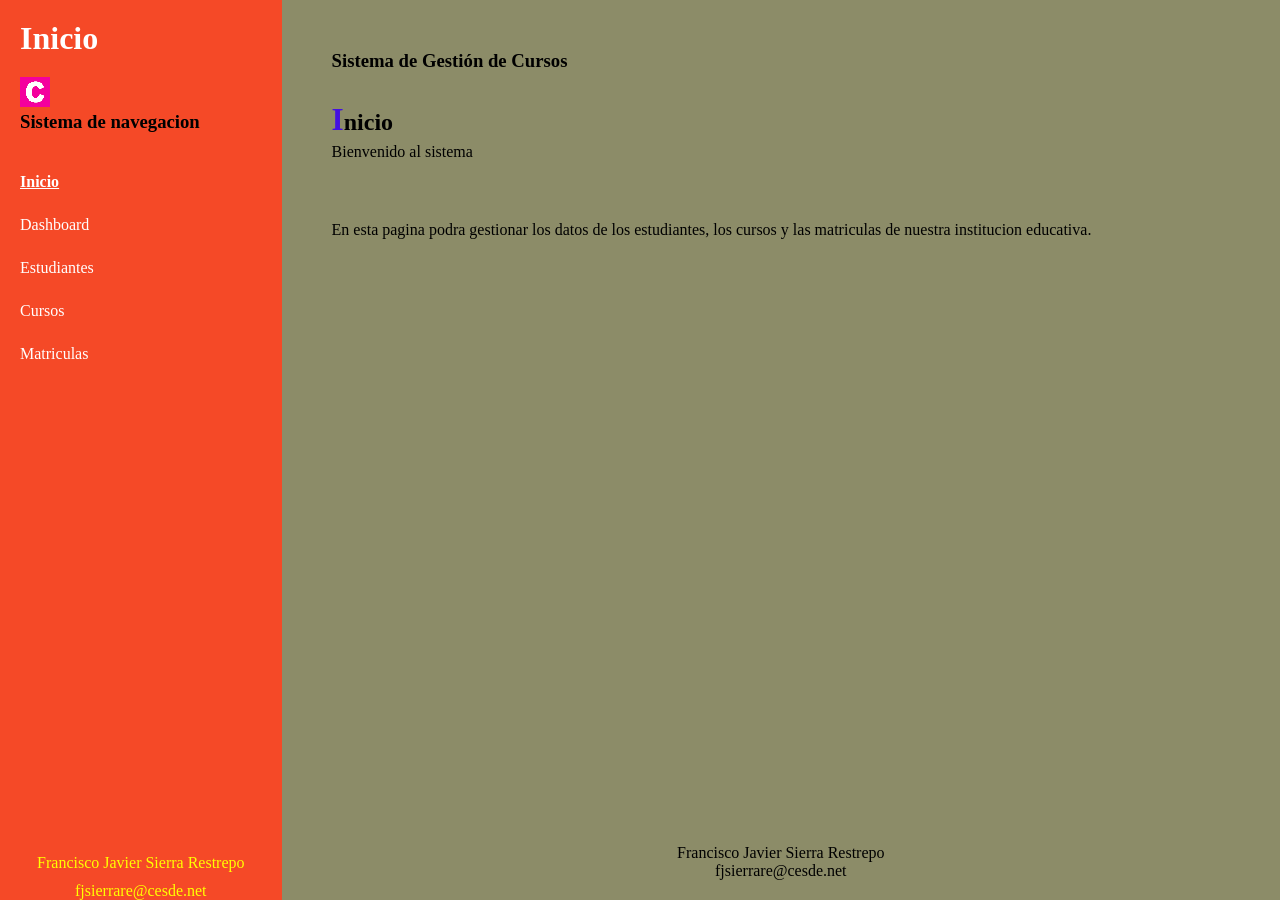
<file: FranciscoSierra/index.html>
<!doctype html>
<html lang="es">
  <head>
    <meta charset="UTF-8" />
    <meta name="viewport" content="width=device-width, initial-scale=1.0" />
    <link rel="stylesheet" href="css/styles.css" />
    <title>Sistema de gestion de cursos</title>
  </head>
  <body class="Body">
      <aside class="Sidebar">
        <header class="Sidebar-header">
          <h1 class="tittle-sidebar">Inicio</h1>
          <div class="logo">
            <img
              src="img/Cesde.png"
              alt="Logo"
            />
            <h3>Sistema de navegacion</h3>
          </div>
        </header>
        <nav class="nav">
          <ul class="menu">
            <li><a href="index.html" class="activo">Inicio</a></li>
            <li><a href="pages/dashboard.html">Dashboard</a></li>
            <li><a href="pages/estudiantes.html">Estudiantes</a></li>
            <li><a href="pages/cursos.html">Cursos</a></li>
            <li><a href="pages/matriculas.html">Matriculas</a></li>
          </ul>
        </nav>
        <footer class="Sidebar-footer">
          <p>Francisco Javier Sierra Restrepo</p>
          <p>fjsierrare@cesde.net</p>
        </footer>
      </aside>
      <main class="Main">
        <div class="main-tittle">
          <h3>Sistema de Gestión de Cursos</h3>
        </div>
        <div class="Header-main">
          <div>
            <h1>Inicio</h1>
            <p>Bienvenido al sistema</p>
          </div>
        </div>
        <div class="main-div">
          <p>
            En esta pagina podra gestionar los datos de los estudiantes, los
            cursos y las matriculas de nuestra institucion educativa.
          </p>
        </div>
        <footer class="Footer-main">
          <p>Francisco Javier Sierra Restrepo</p>
          <p>fjsierrare@cesde.net</p>
        </footer>
      </main>
  </body>
</html>
</file>
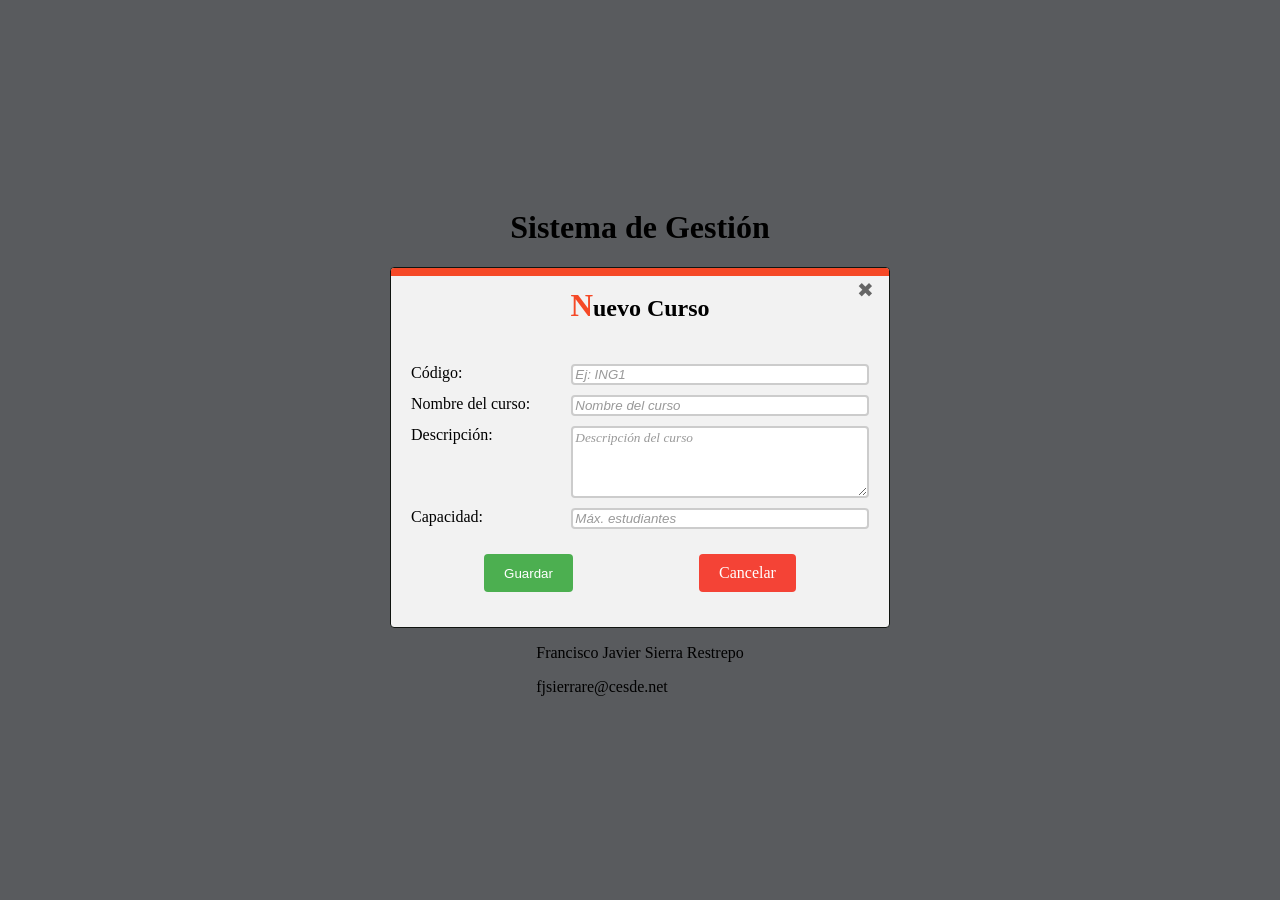
<file: FranciscoSierra/forms/cursos-form.html>
<!doctype html>
<html lang="es">
  <head>
    <meta charset="UTF-8" />
    <meta name="viewport" content="width=device-width, initial-scale=1.0" />
    <link rel="stylesheet" href="../css/forms-styles.css" />
    <title>Formulario de Cursos</title>
  </head>

  <body id="editar">
    <header class="form-header">
      <h1>Sistema de Gestión</h1>
    </header>
    <div class="Contenedor">
      <a href="../pages/cursos.html" class="cerrar">✖</a>
      <h2 class="Titulo-formulario titulo-nuevo">Nuevo Curso</h2>
      <h2 class="Titulo-formulario titulo-editar">Modificar Curso</h2>
      <form class="Formulario" action="../pages/cursos.html">
        <div class="Contenedor-formulario">
          <div class="Division-formulario">
            <label for="codigo">Código:</label>
            <input
              type="text"
              id="codigo"
              name="codigo"
              placeholder="Ej: ING1"
              required
              pattern="[A-Z0-9]{3,6}"
              title="De 3 a 6 caracteres, mayúsculas y números"
            />
          </div>
            <div class="Division-formulario">
                <label for="nombre">Nombre del curso:</label>
                <input
                type="text"
                id="nombre"
                name="nombre"
                placeholder="Nombre del curso"
                required
                />
            </div>
          <div class="Division-formulario">
            <label for="descripcion">Descripción:</label>
            <textarea
              id="descripcion"
              name="descripcion"
              rows="4"
              placeholder="Descripción del curso"
            ></textarea>
          </div>
          <div class="Division-formulario">
            <label for="capacidad">Capacidad:</label>
            <input
              type="number"
              id="capacidad"
              name="capacidad"
              placeholder="Máx. estudiantes"
              required
              min="1"
              max="50"
            />
          </div>
        </div>
        <div class="Botones">
          <button type="submit" class="btn-guardar">Guardar</button>
          <a href="../pages/cursos.html" class="btn-cancelar">Cancelar</a>
        </div>
      </form>
    </div>
    <footer class="form-footer">
      <p>Francisco Javier Sierra Restrepo</p>
      <p>fjsierrare@cesde.net</p>
    </footer>
  </body>
</html>
</file>
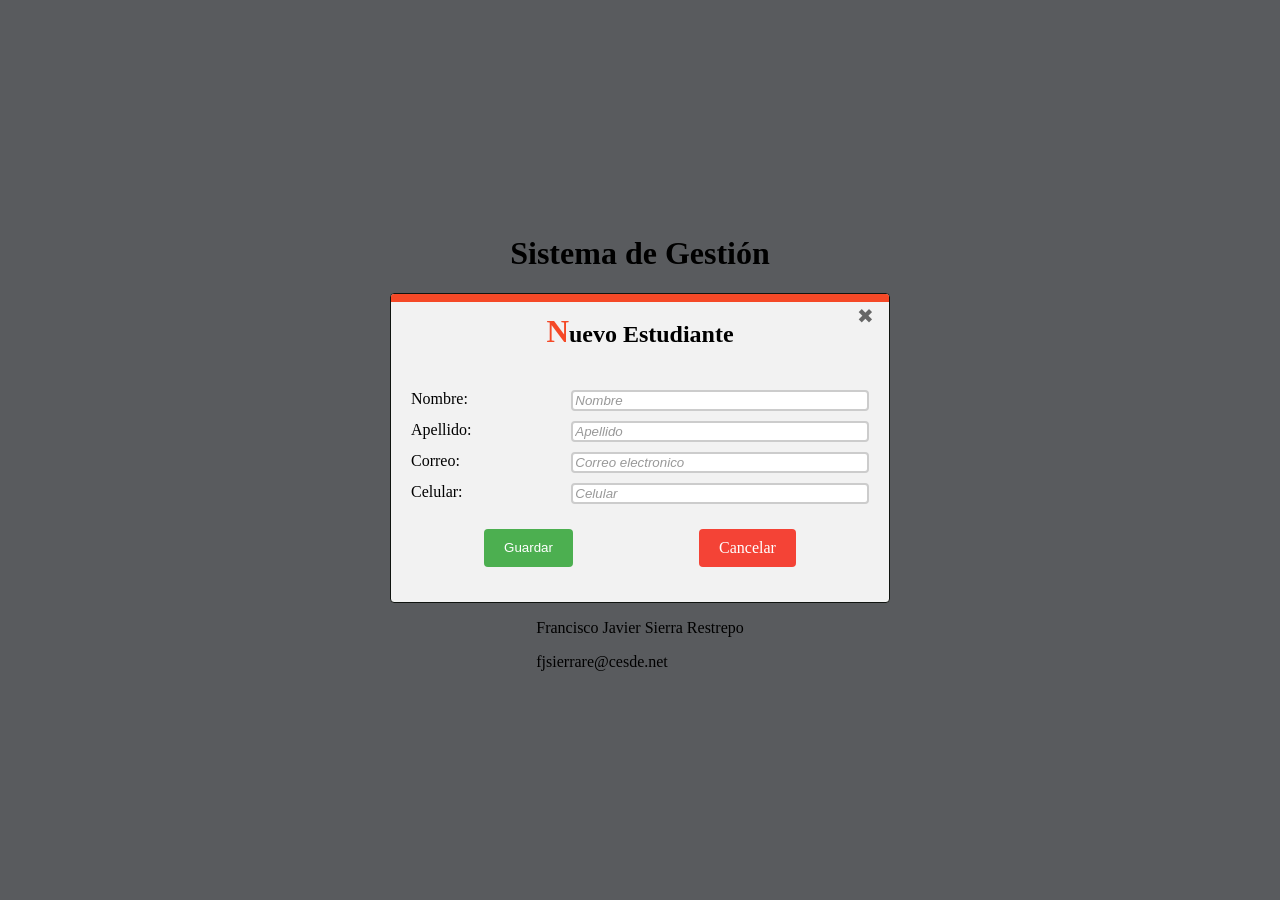
<file: FranciscoSierra/forms/estudiantes-form.html>
<!doctype html>
<html lang="es">
  <head>
    <meta charset="UTF-8" />
    <meta name="viewport" content="width=device-width, initial-scale=1.0" />
    <link rel="stylesheet" href="../css/forms-styles.css" />
    <title>Formulario de Estudiantes</title>
  </head>

  <body id="editar">
    <header class="form-header">
      <h1>Sistema de Gestión</h1>
    </header>
    <div class="Contenedor">
      <a href="../pages/estudiantes.html" class="cerrar">✖</a>
        <h2 class="Titulo-formulario titulo-nuevo">Nuevo Estudiante</h2>
        <h2 class="Titulo-formulario titulo-editar">Modificar Estudiante</h2>
      <form class="Formulario" action="../pages/estudiantes.html">
        <div class="Contenedor-formulario">
          <div class="Division-formulario">
            <label for="nombre">Nombre:</label>
            <input
              type="text"
              id="nombre"
              name="nombre"
              placeholder="Nombre"
              required
            />
          </div>
          <div class="Division-formulario">
            <label for="apellido">Apellido:</label>
            <input
              type="text"
              id="apellido"
              name="apellido"
              placeholder="Apellido"
              required
            />
          </div>
          <div class="Division-formulario">
            <label for="correo">Correo:</label>
            <input
              type="email"
              id="correo"
              name="correo"
              placeholder="Correo electronico"
              required
            />
          </div>
          <div class="Division-formulario">
            <label for="celular">Celular:</label>
            <input
              type="tel"
              id="celular"
              name="celular"
              placeholder="Celular"
              required
              pattern="[0-9]{10}"
              title="Debe tener 10 dígitos"
            />
          </div>
        </div>
        <div class="Botones">
          <button type="submit" class="btn-guardar">Guardar</button>
          <a href="../pages/estudiantes.html" class="btn-cancelar">Cancelar</a>
        </div>
      </form>
    </div>
    <footer class="form-footer">
      <p>Francisco Javier Sierra Restrepo</p>
      <p>fjsierrare@cesde.net</p>
    </footer>
  </body>
</html>
</file>
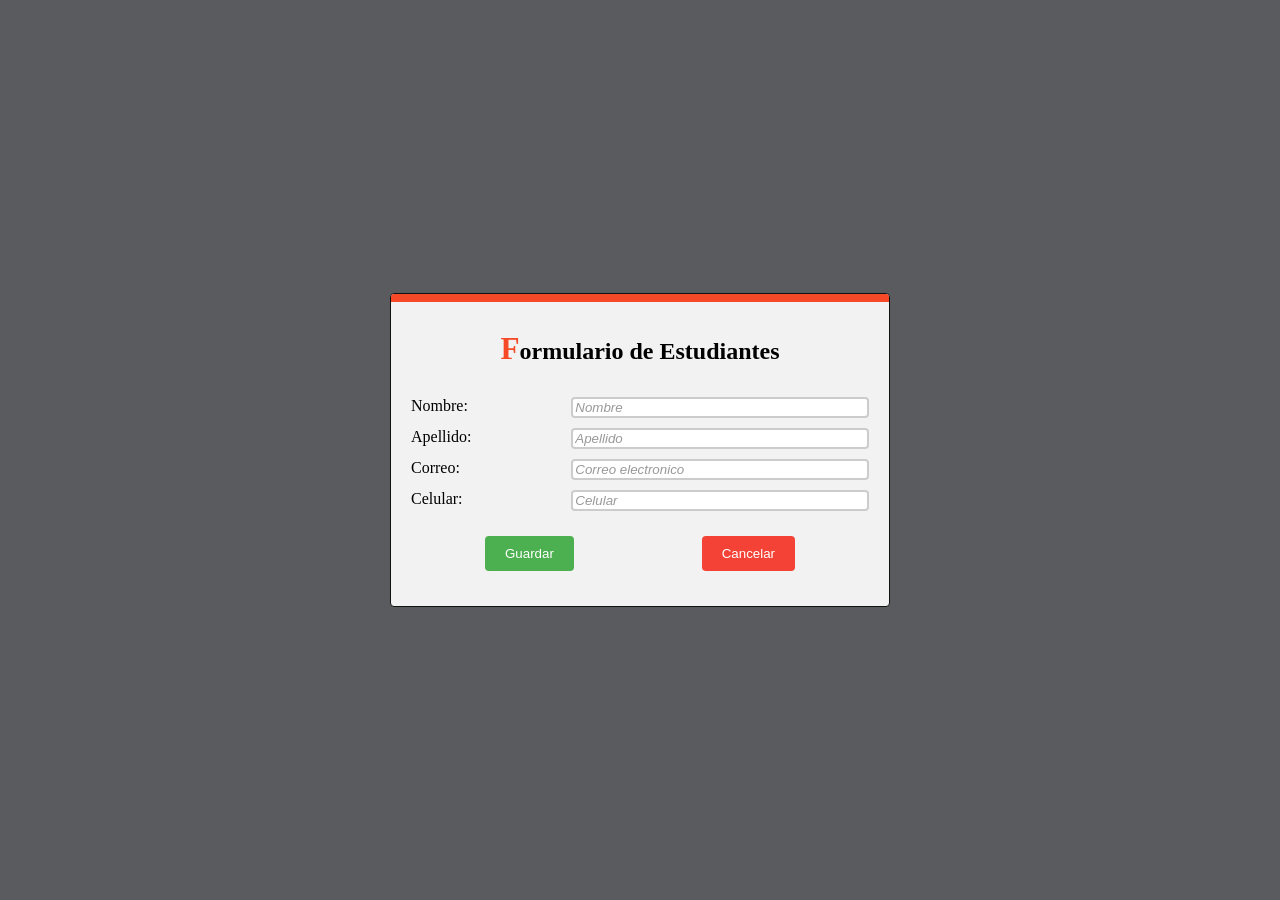
<file: FranciscoSierra/forms/Estudiantes_formulario.html>
<!DOCTYPE html>
<html lang="es">
<head>
    <meta charset="UTF-8">
    <meta name="viewport" content="width=device-width, initial-scale=1.0">
    <link rel="stylesheet" href="../css/forms-styles.css" />
    <title>Formulario de Estudiantes</title>
</head>

<body>
    <div class="Contenedor">
        <form Class="Formulario">
            <h1 class="Titulo-formulario">Formulario de Estudiantes</h1>
            <div class="Contenedor-formulario">
                <div class="Division-formulario">
                    <label for="nombre">Nombre:</label>
                    <input type="text" name="nombre" placeholder="Nombre" required>
                </div>
                <div class="Division-formulario">
                    <label for="apellido">Apellido:</label>
                    <input type="text" name="apellido" placeholder="Apellido" required>
                </div>
                <div class="Division-formulario">
                    <label for="correo">Correo:</label>
                    <input type="email" name="correo" placeholder="Correo electronico" required>
                </div>
                <div class="Division-formulario">
                    <label for="celular">Celular:</label>
                    <input type="text" name="celular" placeholder="Celular" required>
                </div>
            </div>
            <div class="Botones">
                <button type="submit" class="btn-guardar">Guardar</button>
                <button type="reset" class="btn-cancelar">Cancelar</button>
            </div>
        </form>
    </div>    
</body>
</html>
</file>
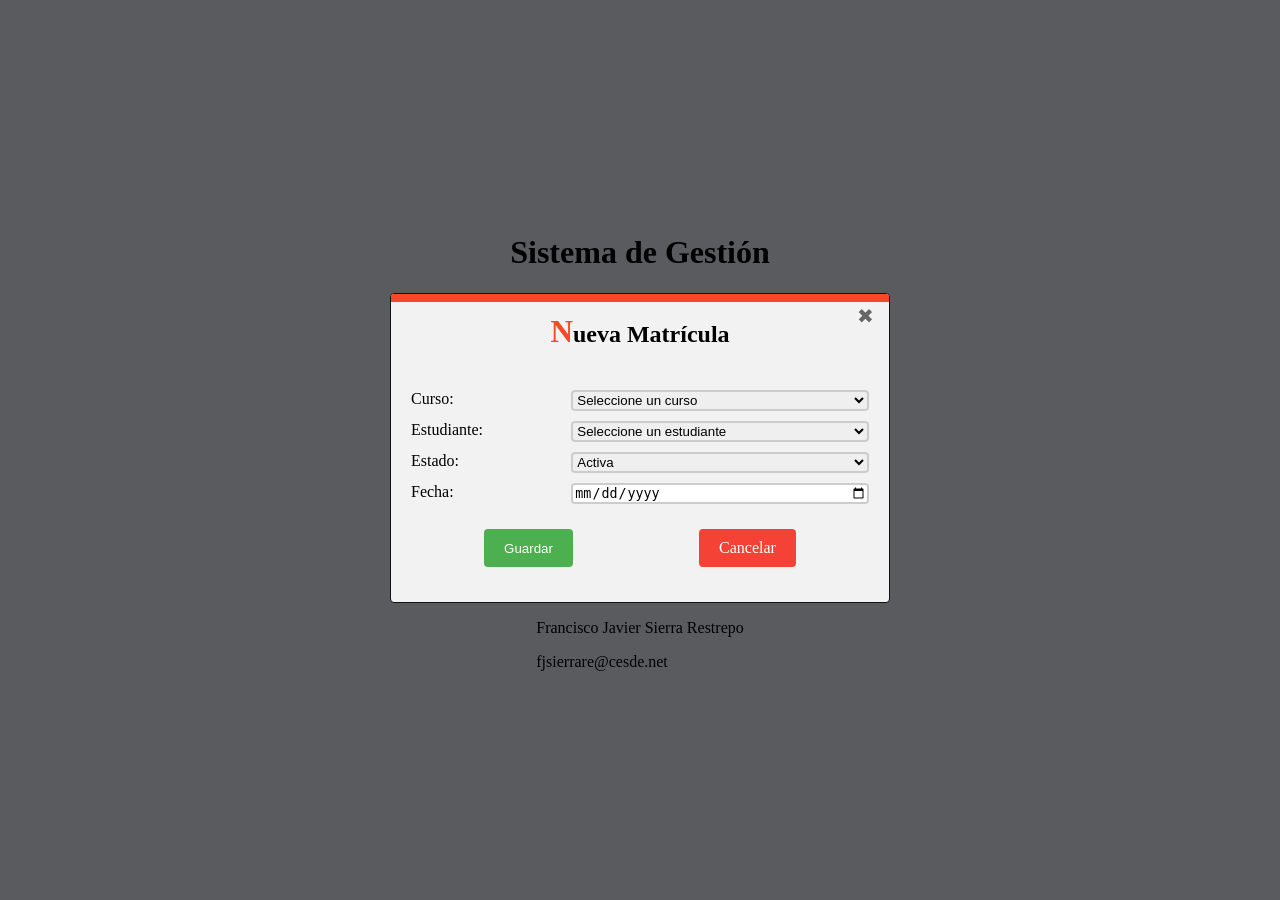
<file: FranciscoSierra/forms/matriculas-form.html>
<!doctype html>
<html lang="es">
  <head>
    <meta charset="UTF-8" />
    <meta name="viewport" content="width=device-width, initial-scale=1.0" />
    <link rel="stylesheet" href="../css/forms-styles.css" />
    <title>Formulario de Matriculas</title>
  </head>

  <body id="editar">
    <header class="form-header">
      <h1>Sistema de Gestión</h1>
    </header>
    <div class="Contenedor">
      <a href="../pages/matriculas.html" class="cerrar">✖</a>
      <h2 class="Titulo-formulario titulo-nuevo">Nueva Matrícula</h2>
      <h2 class="Titulo-formulario titulo-editar">Modificar Matrícula</h2>
      <form class="Formulario" action="../pages/matriculas.html">
        <div class="Contenedor-formulario">
          <div class="Division-formulario">
            <label for="curso">Curso:</label>
            <select id="curso" name="curso" required>
              <option value="" selected disabled>Seleccione un curso</option>
              <option value="ING1">Inglés nivel 1</option>
              <option value="AFIN3">Administración Financiera nivel 3</option>
            </select>
          </div>
          <div class="Division-formulario">
            <label for="estudiante">Estudiante:</label>
            <select id="estudiante" name="estudiante" required>
              <option value="" selected disabled>
                Seleccione un estudiante
              </option>
              <option value="1">Francisco Javier Sierra Restrepo</option>
              <option value="2">Carmen Maritza Restrepo Sanchez</option>
              <option value="3">Juan Felipe Ramirez Botero</option>
            </select>
          </div>
          <div class="Division-formulario">
            <label for="estado">Estado:</label>
            <select id="estado" name="estado" required>
              <option value="ACTIVA" selected>Activa</option>
              <option value="COMPLETADA">Completada</option>
              <option value="CANCELADA">Cancelada</option>
            </select>
          </div>
          <div class="Division-formulario">
            <label for="fecha">Fecha:</label>
            <input type="date" id="fecha" name="fecha" required />
          </div>
        </div>
        <div class="Botones">
          <button type="submit" class="btn-guardar">Guardar</button>
          <a href="../pages/matriculas.html" class="btn-cancelar">Cancelar</a>
        </div>
      </form>
    </div>
    <footer class="form-footer">
      <p>Francisco Javier Sierra Restrepo</p>
      <p>fjsierrare@cesde.net</p>
    </footer>
  </body>
</html>
</file>
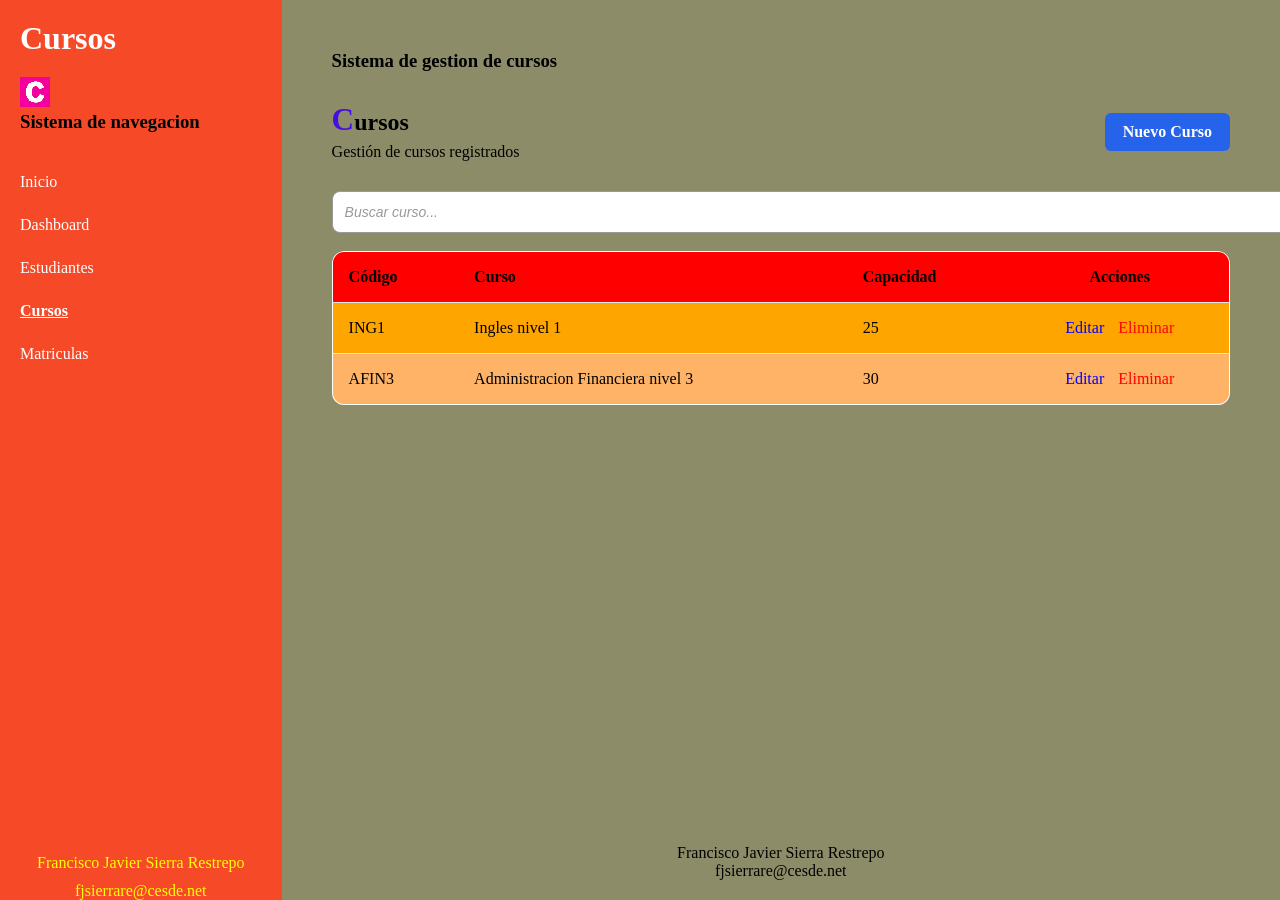
<file: FranciscoSierra/pages/cursos.html>
<!doctype html>
<html lang="es">
  <head>
    <meta charset="UTF-8" />
    <meta name="viewport" content="width=device-width, initial-scale=1.0" />
    <link rel="stylesheet" href="../css/styles.css" />
    <title>Cursos</title>
  </head>
  <body class="Body">
    <div id="eliminado" class="aviso">
      Elemento eliminado correctamente
      <a href="#" class="aviso-cerrar">✖</a>
    </div>
    <aside class="Sidebar">
      <header>
        <h1 class="tittle-sidebar">Cursos</h1>
        <div class="logo">
          <img src="../img/Cesde.png" alt="Logo" />
          <h3>Sistema de navegacion</h3>
        </div>
      </header>
      <nav class="nav">
        <ul class="menu">
          <li><a href="../index.html">Inicio</a></li>
          <li><a href="dashboard.html">Dashboard</a></li>
          <li><a href="estudiantes.html">Estudiantes</a></li>
          <li><a href="cursos.html" class="activo">Cursos</a></li>
          <li><a href="matriculas.html">Matriculas</a></li>
        </ul>
      </nav>
      <footer class="Sidebar-footer">
        <p>Francisco Javier Sierra Restrepo</p>
        <p>fjsierrare@cesde.net</p>
      </footer>
    </aside>
    <main class="Main">
      <div class="main-tittle">
        <h3>Sistema de gestion de cursos</h3>
      </div>
      <div class="Header-main">
        <div>
          <h1>Cursos</h1>
          <p>Gestión de cursos registrados</p>
        </div>
        <a href="../forms/cursos-form.html" class="btn-principal">
          Nuevo Curso
        </a>
      </div>

      <input class="Buscador" type="text" placeholder="Buscar curso..." />
      <section class="espacio-tabla" tabindex="0">
        <table>
          <thead>
            <tr>
              <th>Código</th>
              <th>Curso</th>
              <th>Capacidad</th>
              <th>Acciones</th>
            </tr>
          </thead>
          <tbody>
            <tr>
              <td>ING1</td>
              <td>Ingles nivel 1</td>
              <td>25</td>
              <td>
                <a class="editar" href="../forms/cursos-form.html#editar"
                  >Editar</a
                >
                <a class="eliminar" href="#eliminado">Eliminar</a>
              </td>
            </tr>
            <tr>
              <td>AFIN3</td>
              <td>Administracion Financiera nivel 3</td>
              <td>30</td>
              <td>
                <a class="editar" href="../forms/cursos-form.html#editar"
                  >Editar</a
                >
                <a class="eliminar" href="#eliminado">Eliminar</a>
              </td>
            </tr>
          </tbody>
        </table>
      </section>
      <footer class="Footer-main">
        <p>Francisco Javier Sierra Restrepo</p>
        <p>fjsierrare@cesde.net</p>
      </footer>
    </main>
  </body>
</html>
</file>
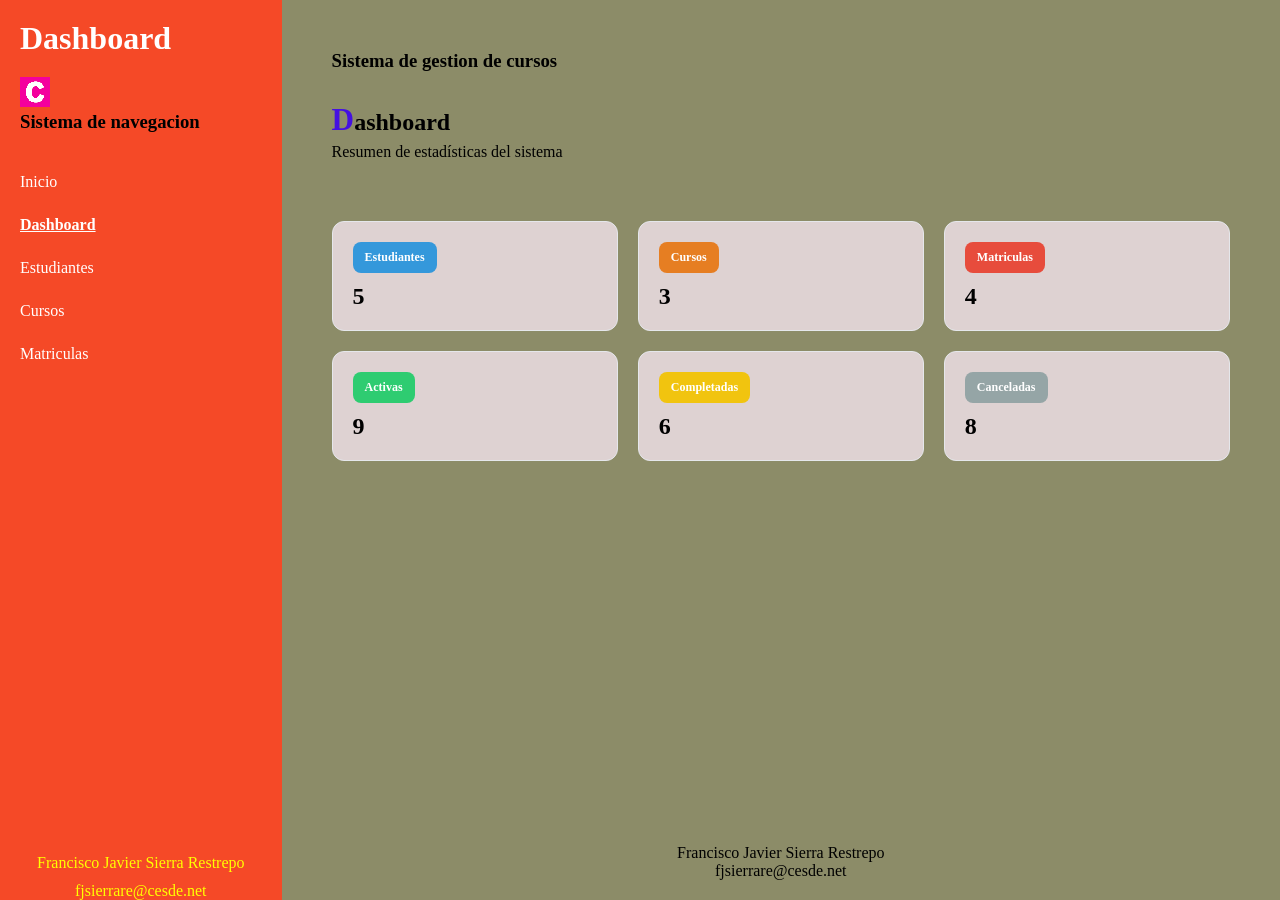
<file: FranciscoSierra/pages/dashboard.html>
<!doctype html>
<html lang="es">
  <head>
    <meta charset="UTF-8" />
    <meta name="viewport" content="width=device-width, initial-scale=1.0" />
    <link rel="stylesheet" href="../css/styles.css" />
    <title>Dashboard</title>
  </head>
  <body class="Body">
    <aside class="Sidebar">
      <div>
        <h1 class="tittle-sidebar">Dashboard</h1>
        <div class="logo">
          <img
            src="../img/Cesde.png"
            alt="Logo"
          />
          <h3>Sistema de navegacion</h3>
        </div>
      </div>
      <nav class="nav">
        <ul class="menu">
          <li><a href="../index.html">Inicio</a></li>
          <li><a href="dashboard.html" class="activo">Dashboard</a></li>
          <li><a href="estudiantes.html">Estudiantes</a></li>
          <li><a href="cursos.html">Cursos</a></li>
          <li><a href="matriculas.html">Matriculas</a></li>
        </ul>
      </nav>
      <footer class="Sidebar-footer">
        <p>Francisco Javier Sierra Restrepo</p>
        <p>fjsierrare@cesde.net</p>
      </footer>
    </aside>
    <main class="Main">
      <div class="main-tittle">
        <h3>Sistema de gestion de cursos</h3>
      </div>
      <div class="Header-main">
          <div>
          <h1>Dashboard</h1>
          <p>Resumen de estadísticas del sistema</p>
          </div>  
      </div>
      <section class="main-div">
        <div class="Todas-las-card">
          <div class="card">
            <span class="badge azul">Estudiantes</span>
            <h2>5</h2>
          </div>
          <div class="card">
            <span class="badge naranja">Cursos</span>
            <h2>3</h2>
          </div>
          <div class="card">
            <span class="badge rojo">Matriculas</span>
            <h2>4</h2>
          </div>
          <div class="card">
            <span class="badge verde">Activas</span>
            <h2>9</h2>
          </div>
          <div class="card">
            <span class="badge amarillo">Completadas</span>
            <h2>6</h2>
          </div>
          <div class="card">
            <span class="badge gris">Canceladas</span>
            <h2>8</h2>
          </div>
        </div>
      </section>
      <footer class="Footer-main">
        <p>Francisco Javier Sierra Restrepo</p>
        <p>fjsierrare@cesde.net</p>
      </footer>
    </main>
  </body>
</html>
</file>
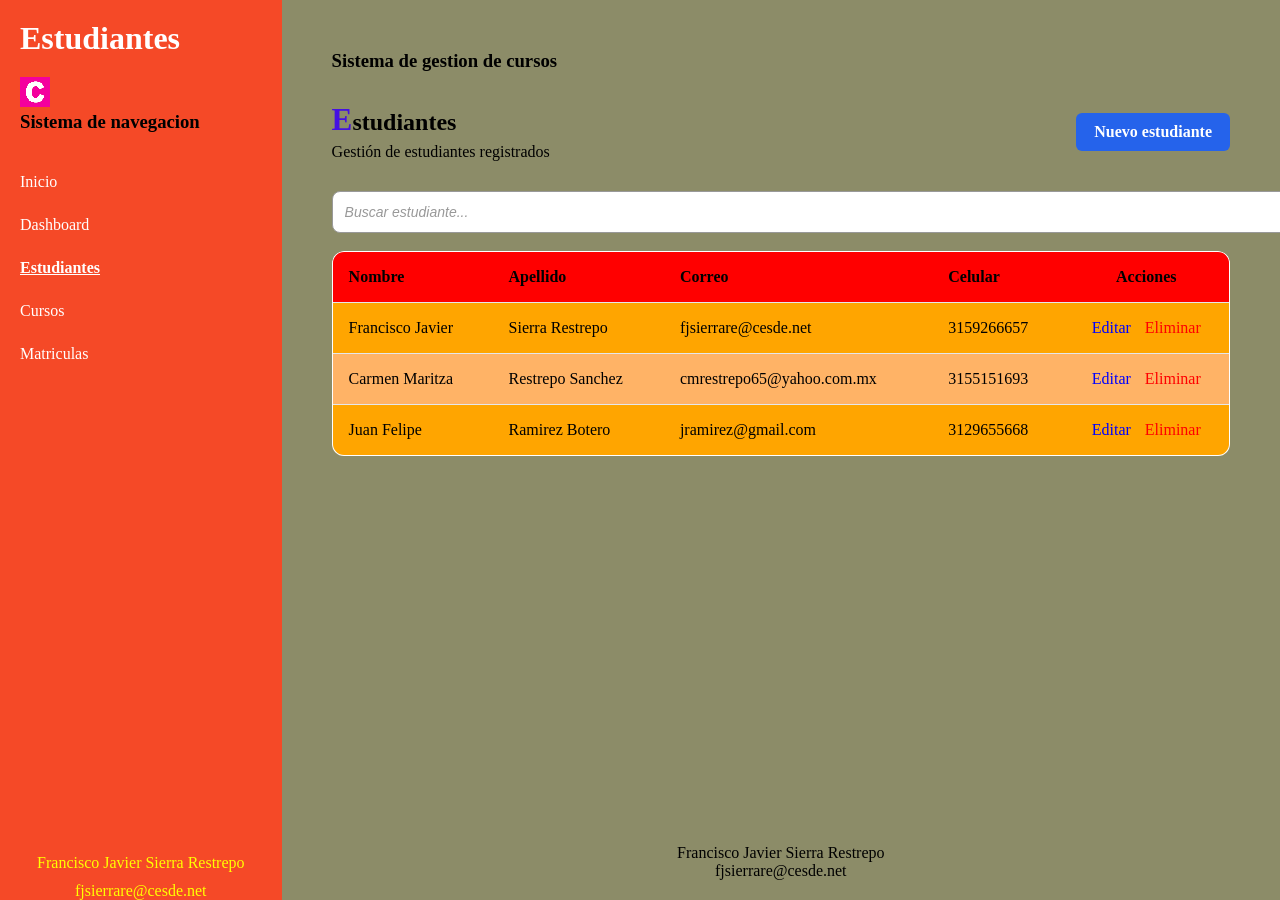
<file: FranciscoSierra/pages/estudiantes.html>
<!doctype html>
<html lang="es">
  <head>
    <meta charset="UTF-8" />
    <meta name="viewport" content="width=device-width, initial-scale=1.0" />
    <link rel="stylesheet" href="../css/styles.css" />
    <title>Estudiantes</title>
  </head>
  <body class="Body">
    <div id="eliminado" class="aviso">
      Elemento eliminado correctamente
      <a href="#" class="aviso-cerrar">✖</a>
    </div>
    <aside class="Sidebar">
      <div>
        <h1 class="tittle-sidebar">Estudiantes</h1>
        <div class="logo">
          <img src="../img/Cesde.png" alt="Logo" />
          <h3>Sistema de navegacion</h3>
        </div>
      </div>
      <nav class="nav">
        <ul class="menu">
          <li><a href="../index.html">Inicio</a></li>
          <li><a href="dashboard.html">Dashboard</a></li>
          <li><a href="estudiantes.html" class="activo">Estudiantes</a></li>
          <li><a href="cursos.html">Cursos</a></li>
          <li><a href="matriculas.html">Matriculas</a></li>
        </ul>
      </nav>
      <footer class="Sidebar-footer">
        <p>Francisco Javier Sierra Restrepo</p>
        <p>fjsierrare@cesde.net</p>
      </footer>
    </aside>
    <main class="Main">
      <div class="main-tittle">
        <h3>Sistema de gestion de cursos</h3>
      </div>
      <div class="Header-main">
        <div>
          <h1>Estudiantes</h1>
          <p>Gestión de estudiantes registrados</p>
        </div>
        <a href="../forms/estudiantes-form.html" class="btn-principal">
          Nuevo estudiante
        </a>
      </div>

      <input class="Buscador" type="text" placeholder="Buscar estudiante..." />
      <section class="espacio-tabla" tabindex="0">
        <table>
          <thead>
            <tr>
              <th>Nombre</th>
              <th>Apellido</th>
              <th>Correo</th>
              <th>Celular</th>
              <th>Acciones</th>
            </tr>
          </thead>
          <tbody>
            <tr>
              <td>Francisco Javier</td>
              <td>Sierra Restrepo</td>
              <td>fjsierrare@cesde.net</td>
              <td>3159266657</td>
              <td>
                <a class="editar" href="../forms/estudiantes-form.html#editar"
                  >Editar</a
                >
                <a class="eliminar" href="#eliminado">Eliminar</a>
              </td>
            </tr>
            <tr>
              <td>Carmen Maritza</td>
              <td>Restrepo Sanchez</td>
              <td>cmrestrepo65@yahoo.com.mx</td>
              <td>3155151693</td>
              <td>
                <a class="editar" href="../forms/estudiantes-form.html#editar"
                  >Editar</a
                >
                <a class="eliminar" href="#eliminado">Eliminar</a>
              </td>
            </tr>
            <tr>
              <td>Juan Felipe</td>
              <td>Ramirez Botero</td>
              <td>jramirez@gmail.com</td>
              <td>3129655668</td>
              <td>
                <a class="editar" href="../forms/estudiantes-form.html#editar"
                  >Editar</a
                >
                <a class="eliminar" href="#eliminado">Eliminar</a>
              </td>
            </tr>
          </tbody>
        </table>
      </section>
      <footer class="Footer-main">
        <p>Francisco Javier Sierra Restrepo</p>
        <p>fjsierrare@cesde.net</p>
      </footer>
    </main>
  </body>
</html>
</file>
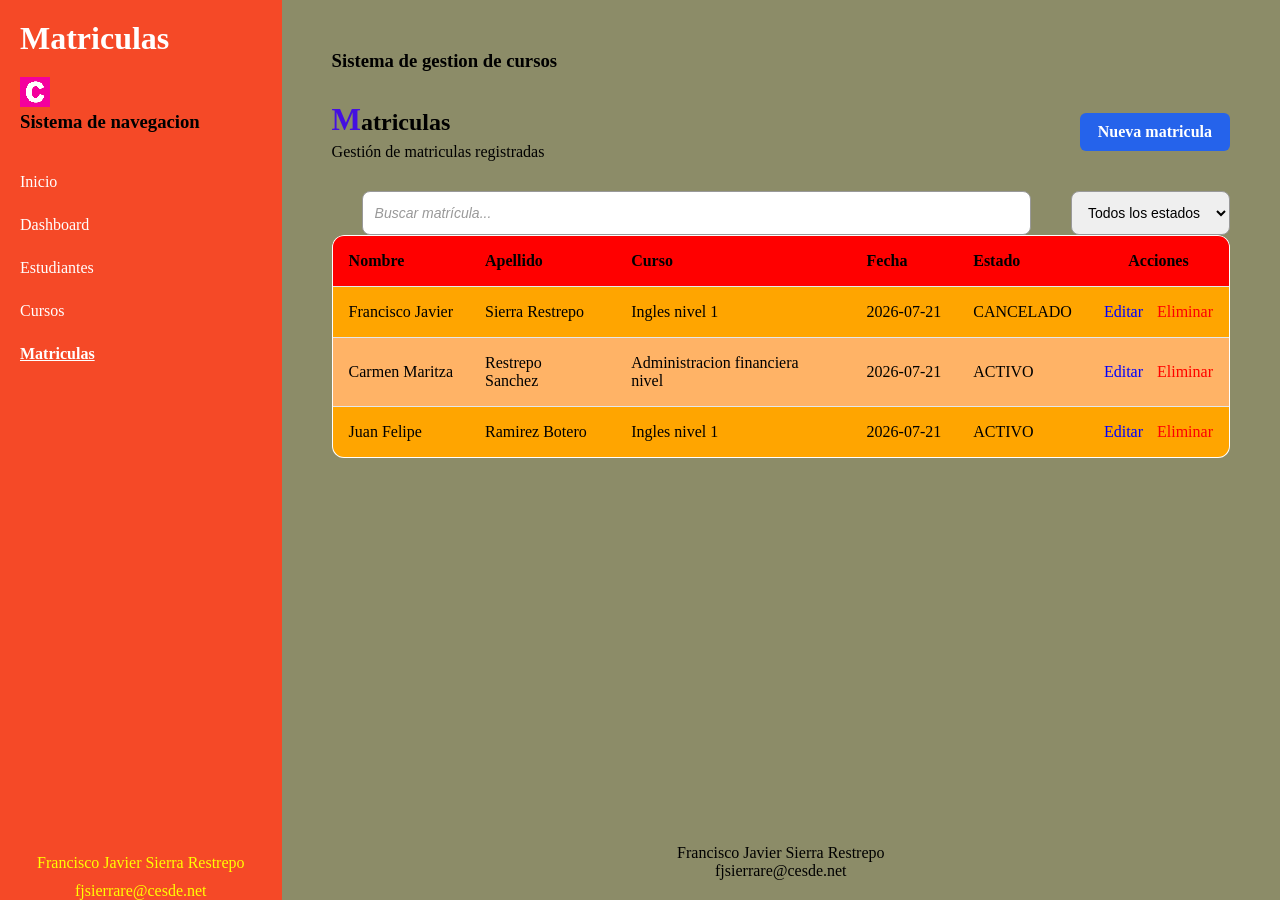
<file: FranciscoSierra/pages/matriculas.html>
<!doctype html>
<html lang="es">
  <head>
    <meta charset="UTF-8" />
    <meta name="viewport" content="width=device-width, initial-scale=1.0" />
    <link rel="stylesheet" href="../css/styles.css" />
    <title>Matriculas</title>
  </head>
  <body class="Body">
    <div id="eliminado" class="aviso">
      Elemento eliminado correctamente
      <a href="#" class="aviso-cerrar">✖</a>
    </div>
    <aside class="Sidebar">
      <header>
        <h1 class="tittle-sidebar">Matriculas</h1>
        <div class="logo">
          <img src="../img/Cesde.png" alt="Logo" />
          <h3>Sistema de navegacion</h3>
        </div>
      </header>
      <nav class="nav">
        <ul class="menu">
          <li><a href="../index.html">Inicio</a></li>
          <li><a href="dashboard.html">Dashboard</a></li>
          <li><a href="estudiantes.html">Estudiantes</a></li>
          <li><a href="cursos.html">Cursos</a></li>
          <li><a href="matriculas.html" class="activo">Matriculas</a></li>
        </ul>
      </nav>
      <footer class="Sidebar-footer">
        <p>Francisco Javier Sierra Restrepo</p>
        <p>fjsierrare@cesde.net</p>
      </footer>
    </aside>
    <main class="Main">
      <div class="main-tittle">
        <h3>Sistema de gestion de cursos</h3>
      </div>
      <div class="Header-main">
        <div>
          <h1>Matriculas</h1>
          <p>Gestión de matriculas registradas</p>
        </div>
        <a href="../forms/matriculas-form.html" class="btn-principal">
          Nueva matricula
        </a>
      </div>

      <div class="filtros">
        <input class="Buscador" type="text" placeholder="Buscar matrícula..." />
        <select class="filtro-estado">
          <option value="">Todos los estados</option>
          <option value="ACTIVA">Activa</option>
          <option value="COMPLETADA">Completada</option>
          <option value="CANCELADA">Cancelada</option>
        </select>
      </div>
      <section class="espacio-tabla" tabindex="0">
        <table class="tabla">
          <thead>
            <tr>
              <th>Nombre</th>
              <th>Apellido</th>
              <th>Curso</th>
              <th>Fecha</th>
              <th>Estado</th>
              <th>Acciones</th>
            </tr>
          </thead>
          <tbody>
            <tr>
              <td>Francisco Javier</td>
              <td>Sierra Restrepo</td>
              <td>Ingles nivel 1</td>
              <td>2026-07-21</td>
              <td>CANCELADO</td>
              <td>
                <a class="editar" href="../forms/matriculas-form.html#editar"
                  >Editar</a
                >
                <a class="eliminar" href="#eliminado">Eliminar</a>
              </td>
            </tr>
            <tr>
              <td>Carmen Maritza</td>
              <td>Restrepo Sanchez</td>
              <td>Administracion financiera nivel</td>
              <td>2026-07-21</td>
              <td>ACTIVO</td>
              <td>
                <a class="editar" href="../forms/matriculas-form.html#editar"
                  >Editar</a
                >
                <a class="eliminar" href="#eliminado">Eliminar</a>
              </td>
            </tr>
            <tr>
              <td>Juan Felipe</td>
              <td>Ramirez Botero</td>
              <td>Ingles nivel 1</td>
              <td>2026-07-21</td>
              <td>ACTIVO</td>
              <td>
                <a class="editar" href="../forms/matriculas-form.html#editar"
                  >Editar</a
                >
                <a class="eliminar" href="#eliminado">Eliminar</a>
              </td>
            </tr>
          </tbody>
        </table>
      </section>
      <footer class="Footer-main">
        <p>Francisco Javier Sierra Restrepo</p>
        <p>fjsierrare@cesde.net</p>
      </footer>
    </main>
  </body>
</html>
</file>
<file: FranciscoSierra/css/styles.css>
* {
  box-sizing: border-box;
  margin: 0;
  padding: 0;
}
.Body {
  display: flex;
}
.Sidebar {
  width: clamp(14rem, 22vw, 18.75rem);
  flex-shrink: 0;
  min-height: 100vh;
  background-color: #f54927;
  display: flex;
  flex-direction: column;
}
.tittle-sidebar {
  font-size: clamp(1.5rem, 2.5vw, 2rem);
  color: white;
  text-align: justify;
  margin: 20px;
}
.logo {
  margin: 20px;
  text-align: justify;
}
.nav {
  flex: 1;
}
.nav a {
  color: white;
  text-decoration: none;
  transition:
    padding-left 0.2s ease,
    color 0.2s ease;
}
.nav a:hover {
  padding-left: 8px;
  color: #ffe066;
}
.nav a.activo {
  font-weight: bold;
  text-decoration: underline;
}
.menu {
  display: flex;
  flex-direction: column;
  gap: 25px;
  margin-top: 20px;
  margin-bottom: 30px;
  margin-left: 20px;
  list-style: none;
}
.Sidebar-footer {
  display: flex;
  flex-direction: column;
  gap: 10px;
  align-items: center;
  color: yellow;
}
.Main {
  width: 100%;
  min-width: 0;
  background-color: #8c8c68;
  display: flex;
  flex-direction: column;
  padding: clamp(0.75rem, 2vw, 1.25rem);
}
.main-div {
  display: flex;
  flex-direction: column;
  margin: clamp(1rem, 3vw, 1.875rem);
  flex: 1;
}
.main-tittle {
  margin: clamp(1rem, 3vw, 1.875rem) clamp(1rem, 3vw, 1.875rem) 0;
}
.Header-main {
  display: flex;
  justify-content: space-between;
  align-items: center;
  margin: clamp(1rem, 3vw, 1.875rem);
  gap: 1rem;
}
.Header-main h1 {
  font-size: clamp(1.25rem, 2.5vw, 1.75rem);
  margin-bottom: 5px;
  font-size: 24px;
}
.Header-main h1::first-letter
 {
  color: #4410e2;
  font-size: 1.3em;
}
.btn-principal {
  text-decoration: none;
  background: #2563eb;
  color: white;
  padding: 10px 18px;
  border-radius: 6px;
  font-weight: 600;
  transition: background 0.2s ease;
}
.btn-principal:hover {
  background: #1d4ed8;
}
.Buscador {
  width: 100%;
  padding: 12px;
  border: 1px solid #999;
  border-radius: 8px;
  margin-bottom: 18px;
  font-size: 14px;
}
.Buscador::placeholder {
  color: #999;
  font-style: italic;
  opacity: 1;
}
.tabla {
  flex: 1;
}
table {
  background: white;
  border-radius: 12px;
  overflow: hidden;
  border: 1px solid #e5e7eb;
  width: 100%;
  border-collapse: collapse;
  min-width: 40rem;
}
th {
  background-color: red;
  text-align: left;
  padding: clamp(0.625rem, 2vw, 1rem);
  font-weight: 700;
}

td {
  padding: clamp(0.625rem, 2vw, 1rem);
  background-color: orange;
}
th:last-child,
td:last-child {
  text-align: center;
  white-space: nowrap;
}
tbody tr {
  border-top: 1px solid #e5e7eb;
}
tbody tr:nth-child(even) td {
  background-color: #ffb366;
}
.editar {
  color: blue;
  text-decoration: none;
  margin-right: 10px;
}
.eliminar {
  color: red;
  text-decoration: none;
}
.editar:hover,
.eliminar:hover {
  text-decoration: underline;
}

.Footer-main {
  margin: 1.5rem clamp(1rem, 3vw, 1.875rem) 0;
  text-align: center;
}
.espacio-tabla {
  flex: 1;
  overflow-x: auto;
  border-radius: 12px;
}
.espacio-tabla:focus-visible {
  outline: 3px solid #2563eb;
  outline-offset: 3px;
}
.Todas-las-card {
  display: grid;
  grid-template-columns: repeat(3, minmax(0, 1fr));
  gap: clamp(1rem, 2vw, 1.25rem);
}
.card {
  background-color: rgb(222, 210, 210);
  border-radius: 12px;
  min-width: 0;
  padding: clamp(1rem, 2vw, 1.25rem);
  min-height: 6.875rem;
  border: 1px solid #e5e7eb;
  transition:
    transform 0.3s ease,
    box-shadow 0.3s ease;
}
.card:hover {
  transform: translateY(-5px);
  box-shadow: 0 10px 20px rgba(0, 0, 0, 0.2);
}
.card h2 {
  font-size: clamp(1.25rem, 2.5vw, 1.5rem);
  margin-top: 10px;
}
.badge {
  display: inline-block;
  padding: 8px 12px;
  border-radius: 8px;
  font-size: 12px;
  font-weight: bold;
}
.azul {
  background-color: #3498db;
  color: white;
}
.naranja {
  background-color: #e67e22;
  color: white;
}
.rojo {
  background-color: #e74c3c;
  color: white;
}
.verde {
  background-color: #2ecc71;
  color: white;
}
.amarillo {
  background-color: #f1c40f;
  color: white;
}
.gris {
  background-color: #95a5a6;
  color: white;
}
.Main-div2 {
  flex: 1;
}

.aviso {
  display: none;
  position: fixed;
  top: 20px;
  right: 20px;
  background-color: #2ecc71;
  color: white;
  padding: 15px 20px;
  border-radius: 8px;
  box-shadow: 0 4px 12px rgba(0, 0, 0, 0.3);
  gap: 15px;
  align-items: center;
  z-index: 100;
}
#eliminado:target {
  display: flex;
  animation: desvanecer 4s forwards;
}
.aviso-cerrar {
  color: white;
  text-decoration: none;
  font-weight: bold;
}
.filtros {
  display: flex;
  gap: 10px;
  margin-bottom: 0;
}
.filtros .Buscador {
  flex: 1;
  margin-bottom: 0;
}
.filtro-estado {
  padding: 12px;
  border: 1px solid #999;
  border-radius: 8px;
  font-size: 14px;
}
.Buscador,
.filtros,
.espacio-tabla {
  margin-inline: clamp(1rem, 3vw, 1.875rem);
}
@keyframes desvanecer {
  0% {
    opacity: 0;
    transform: translateY(-20px);
  }
  10% {
    opacity: 1;
    transform: translateY(0);
  }
  90% {
    opacity: 1;
  }
  100% {
    opacity: 0.5;
    transform: translateY(-20px);
  }
}
@media (max-width: 760px) {
  .Body {
    flex-direction: column;
  }

  .Sidebar {
    width: 100%;
    min-height: auto;
  }

    .tittle-sidebar {
    display: none;
  }

  .logo {
    display: flex;
    align-items: center;
    gap: 0.75rem;
    margin: 1rem 1.25rem;
  }

  .nav a:hover {
    padding-left: 0;
  }

  .menu {
    flex-direction: row;
    flex-wrap: wrap;
    gap: 0.75rem 1.5rem;
    margin: 0 1.25rem 1.25rem;
  }

  .Sidebar-footer {
    display: none;
  }

  .Todas-las-card {
    grid-template-columns: repeat(2, minmax(0, 1fr));
  }
}
@media (max-width: 520px) {
  .Header-main {
    flex-direction: column;
    align-items: stretch;
  }

  .btn-principal {
    text-align: center;
  }

  .filtros {
    flex-direction: column;
  }

  .Todas-las-card {
    grid-template-columns: minmax(0, 1fr);
  }

  .menu {
    gap: 0.5rem 1.25rem;
    font-size: 0.95rem;
  }

  .aviso {
    top: 1rem;
    left: 1rem;
    right: 1rem;
  }

    .card {
    min-height: auto;
    display: flex;
    align-items: center;
    justify-content: space-between;
  }

  .card h2 {
    margin-top: 0;
  }
}
</file>
<file: FranciscoSierra/css/forms-styles.css>
*,
*::before,
*::after {
  box-sizing: border-box;
}
.Contenedor {
  width: 100%;
  max-width: 31.25rem;
  border: rgb(16, 20, 16) 1px solid;
  border-radius: 4px;
  background-color: #f2f2f2;
  position: relative;
}
.Contenedor::before {
    content: "";
  position: absolute;
  top: 0;
  left: 0;
  width: 100%;
  height: 8px;
  background-color: #f54927;
  border-radius: 3px 3px 0 0;
}
.form-header h1 {
  font-size: clamp(1.5rem, 5vw, 2rem);
}
.cerrar {
  position: absolute;
  top: 10px;
  right: 15px;
  text-decoration: none;
  font-size: 20px;
  color: #666;
  transition: color 0.2s ease;
}
.cerrar:hover {
  color: #e74c3c;
}
.Titulo-formulario {
  text-align: center;
  font-size: clamp(1.25rem, 4vw, 1.5rem);
  font-weight: bold;
  margin-bottom: 20px;
}
.Titulo-formulario::first-letter {
  color: #f54927;
  font-size: 1.3em;
}
.titulo-editar {
  display: none;
}
#editar:target .titulo-nuevo {
  display: none;
}
#editar:target .titulo-editar {
  display: block;
}
.Formulario {
  display: flex;
  flex-direction: column;
  box-sizing: border-box;
  width: 100%;
  padding: clamp(1rem, 4vw, 1.25rem);
  gap: 10px;
}
.Contenedor-formulario {
  display: flex;
  flex-direction: column;
  gap: 10px;
}
.Contenedor-formulario input,
.Contenedor-formulario textarea,
.Contenedor-formulario select {
  width: 65%;
  border-radius: 4px;
  border: 2px solid #ccc;
}
.Contenedor-formulario textarea {
  font-family: inherit;
  resize: vertical;
}
.Contenedor-formulario input:user-invalid,
.Contenedor-formulario select:user-invalid,
.Contenedor-formulario textarea:user-invalid {
  border-color: #e74c3c;
  background-color: #fdf2f2;
}

.Contenedor-formulario input:user-valid,
.Contenedor-formulario select:user-valid,
.Contenedor-formulario textarea:user-valid {
  border-color: #2ecc71;
}
.Contenedor-formulario input:focus,
.Contenedor-formulario select:focus,
.Contenedor-formulario textarea:focus {
  outline: none;
  border-color: #2563eb;
  box-shadow: 0 0 0 3px rgba(37, 99, 235, 0.2);
}
.Contenedor-formulario input::placeholder,
.Contenedor-formulario textarea::placeholder {
  color: #999;
  font-style: italic;
  opacity: 1;
}
.Division-formulario {
  display: flex;
  flex-direction: row;
  justify-content: space-between;
}
.Botones {
  display: flex;
  flex-direction: row;
  justify-content: space-around;
  gap: 10px;
  padding: 15px;
}
.Botones a {
  text-decoration: none;
  color: white;
}
.btn-guardar {
  background-color: #4caf50;
  color: white;
  padding: 10px 20px;
  border: none;
  border-radius: 4px;
  cursor: pointer;
  transition: background-color 0.2s ease;
}
.btn-cancelar {
  background-color: #f44336;
  color: white;
  padding: 10px 20px;
  border: none;
  border-radius: 4px;
  cursor: pointer;
  transition: background-color 0.2s ease;
}
.btn-guardar:hover {
  background-color: #388e3c;
}
.btn-cancelar:hover {
  background-color: #d32f2f;
}
body {
  flex-direction: column;
  min-height: 100vh;
  margin: 0;
  display: flex;
  justify-content: center;
  align-items: center;
  background-color: #595b5e;
  padding: clamp(1rem, 4vw, 2rem);
}
@media (max-width: 520px) {
  .Division-formulario {
    flex-direction: column;
    gap: 0.35rem;
  }

  .Contenedor-formulario input,
  .Contenedor-formulario textarea,
  .Contenedor-formulario select {
    width: 100%;
  }

  .Botones {
    flex-direction: column;
    padding: 0.5rem 0 0;
  }

  .btn-guardar,
  .btn-cancelar {
    width: 100%;
    text-align: center;
  }
}
</file>
